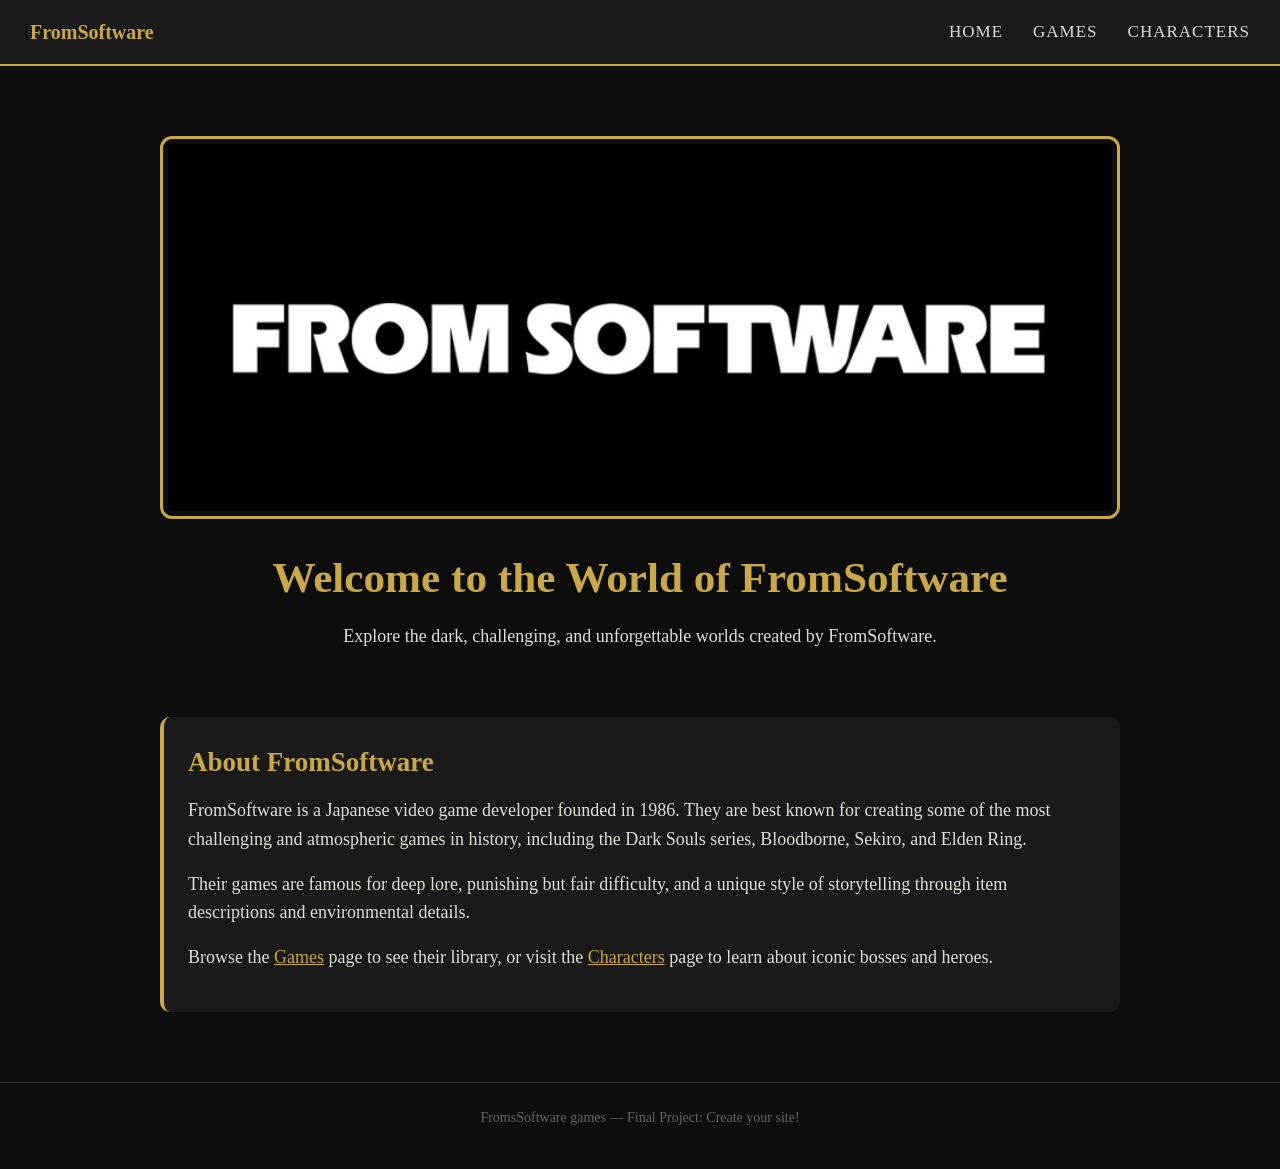
<file: index.html>
<!DOCTYPE html>
<html lang="en">
<head>
  <meta charset="UTF-8" />
  <meta name="viewport" content="width=device-width, initial-scale=1.0"/>
  <title>FromSoftware Games</title>
  <link rel="stylesheet" href="css/style.css"/>
</head>
<body>

  
  <a class="skip-link" href="#main-content">Skip to Main Content</a>

  
  <nav>
    <span class="site-title">FromSoftware</span>
    <a href="index.html">Home</a>
    <a href="games.html">Games</a>
    <a href="characters.html">Characters</a>
  </nav>

  
  <main id="main-content">

    
    <section class="hero">
      <img
        src="img/Hero.jpg"
        alt="FromSoftware logo"
        width="831"
        height="323"
      />
      <h1>Welcome to the World of FromSoftware</h1>
      <p>Explore the dark, challenging, and unforgettable worlds created by FromSoftware.</p>
    </section>

    
    <section class="about-section">
      <h2>About FromSoftware</h2>
      <p>
        FromSoftware is a Japanese video game developer founded in 1986.
        They are best known for creating some of the most challenging and
        atmospheric games in history, including the Dark Souls series,
        Bloodborne, Sekiro, and Elden Ring.
      </p>
      <p>
        Their games are famous for deep lore, punishing but fair difficulty,
        and a unique style of storytelling through item descriptions and
        environmental details.
      </p>
      <p>
        Browse the <a href="games.html" style="color:#c9a84c;">Games</a>
        page to see their library, or visit the
        <a href="characters.html" style="color:#c9a84c;">Characters</a>
        page to learn about iconic bosses and heroes.
      </p>
    </section>

  </main>

  <footer>
    <p>FromsSoftware games &mdash; Final Project&#58; Create your site!</p>
  </footer>

</body>
</html>
</file>
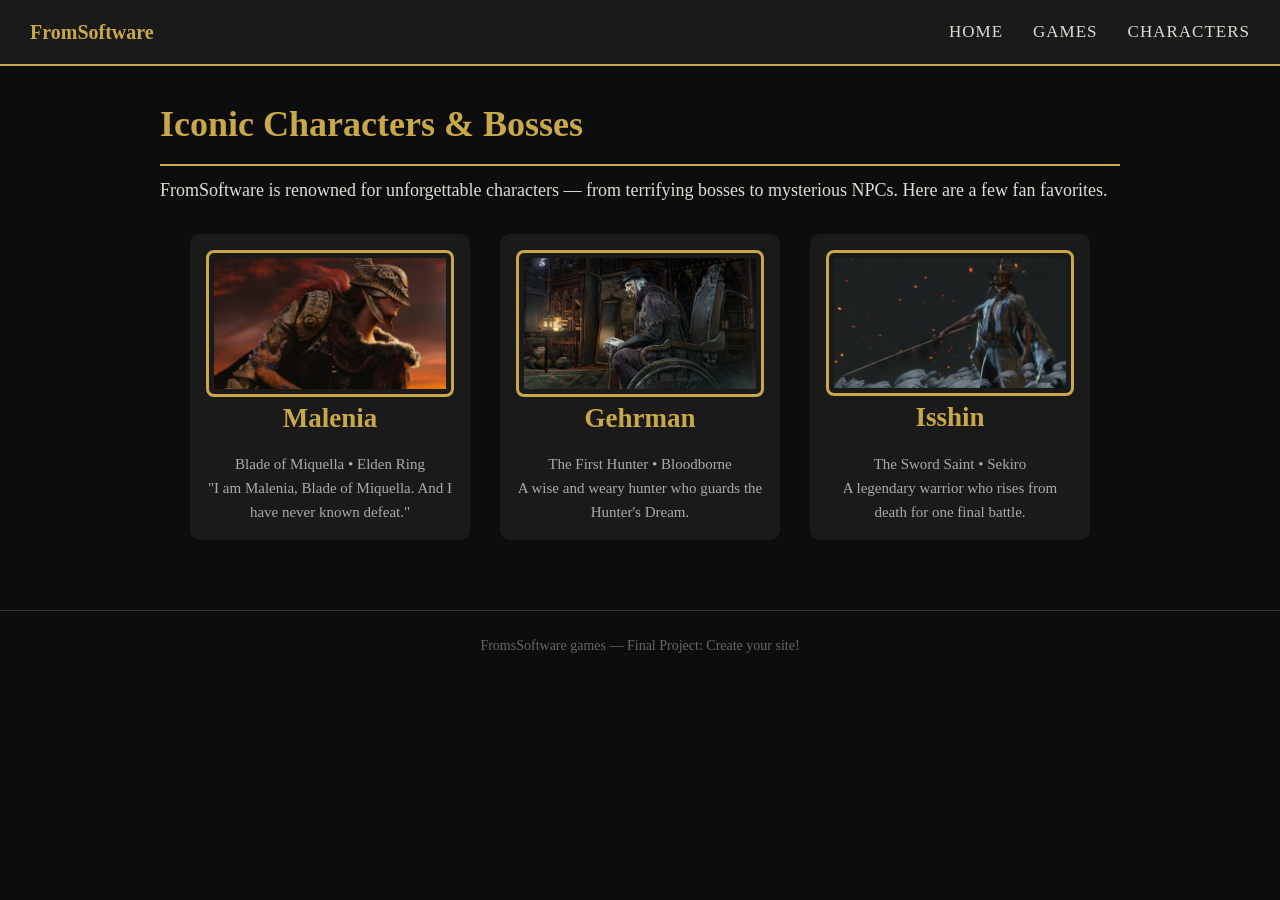
<file: characters.html>
<!DOCTYPE html>
<html lang="en">
<head>
  <meta charset="UTF-8"/>
  <meta name="viewport" content="width=device-width, initial-scale=1.0"/>
  <title>FromSoftware Games</title>
  <link rel="stylesheet" href="css/style.css"/>
</head>
<body>

  
  <a class="skip-link" href="#main-content">Skip to Main Content</a>


  <nav>
    <span class="site-title">FromSoftware</span>
    <a href="index.html">Home</a>
    <a href="games.html">Games</a>
    <a href="characters.html">Characters</a>
  </nav>

  <main id="main-content">

    <h1 class="page-header">Iconic Characters &amp; Bosses</h1>
    <p>
      FromSoftware is renowned for unforgettable characters — from terrifying
      bosses to mysterious NPCs. Here are a few fan favorites.
    </p>

    <div class="characters-flex">

      <div class="character-card">
        <img
          src="img/Malenia.jpg"
          alt="Malenia, Blade of Miquella from Elden Ring"
          width="280"
          height="220"
        />
        <h2>Malenia</h2>
        <p>Blade of Miquella &bull; Elden Ring</p>
        <p>"I am Malenia, Blade of Miquella. And I have never known defeat."</p>
      </div>

      <div class="character-card">
        <img
          src="img/Gehrman.jpg"
          alt="Gehrman, the First Hunter from Bloodborne"
          width="280"
          height="220"
        />
        <h2>Gehrman</h2>
        <p>The First Hunter &bull; Bloodborne</p>
        <p>A wise and weary hunter who guards the Hunter's Dream.</p>
      </div>

      <div class="character-card">
        <img
          src="img/Isshin.jpg"
          alt="Isshin, the Sword Saint from Sekiro"
          width="280"
          height="220"
        />
        <h2>Isshin</h2>
        <p>The Sword Saint &bull; Sekiro</p>
        <p>A legendary warrior who rises from death for one final battle.</p>
      </div>

    </div>
  </main>

  <footer>
    <p>FromsSoftware games &mdash; Final Project&#58; Create your site!</p>
  </footer>

</body>
</html>
</file>
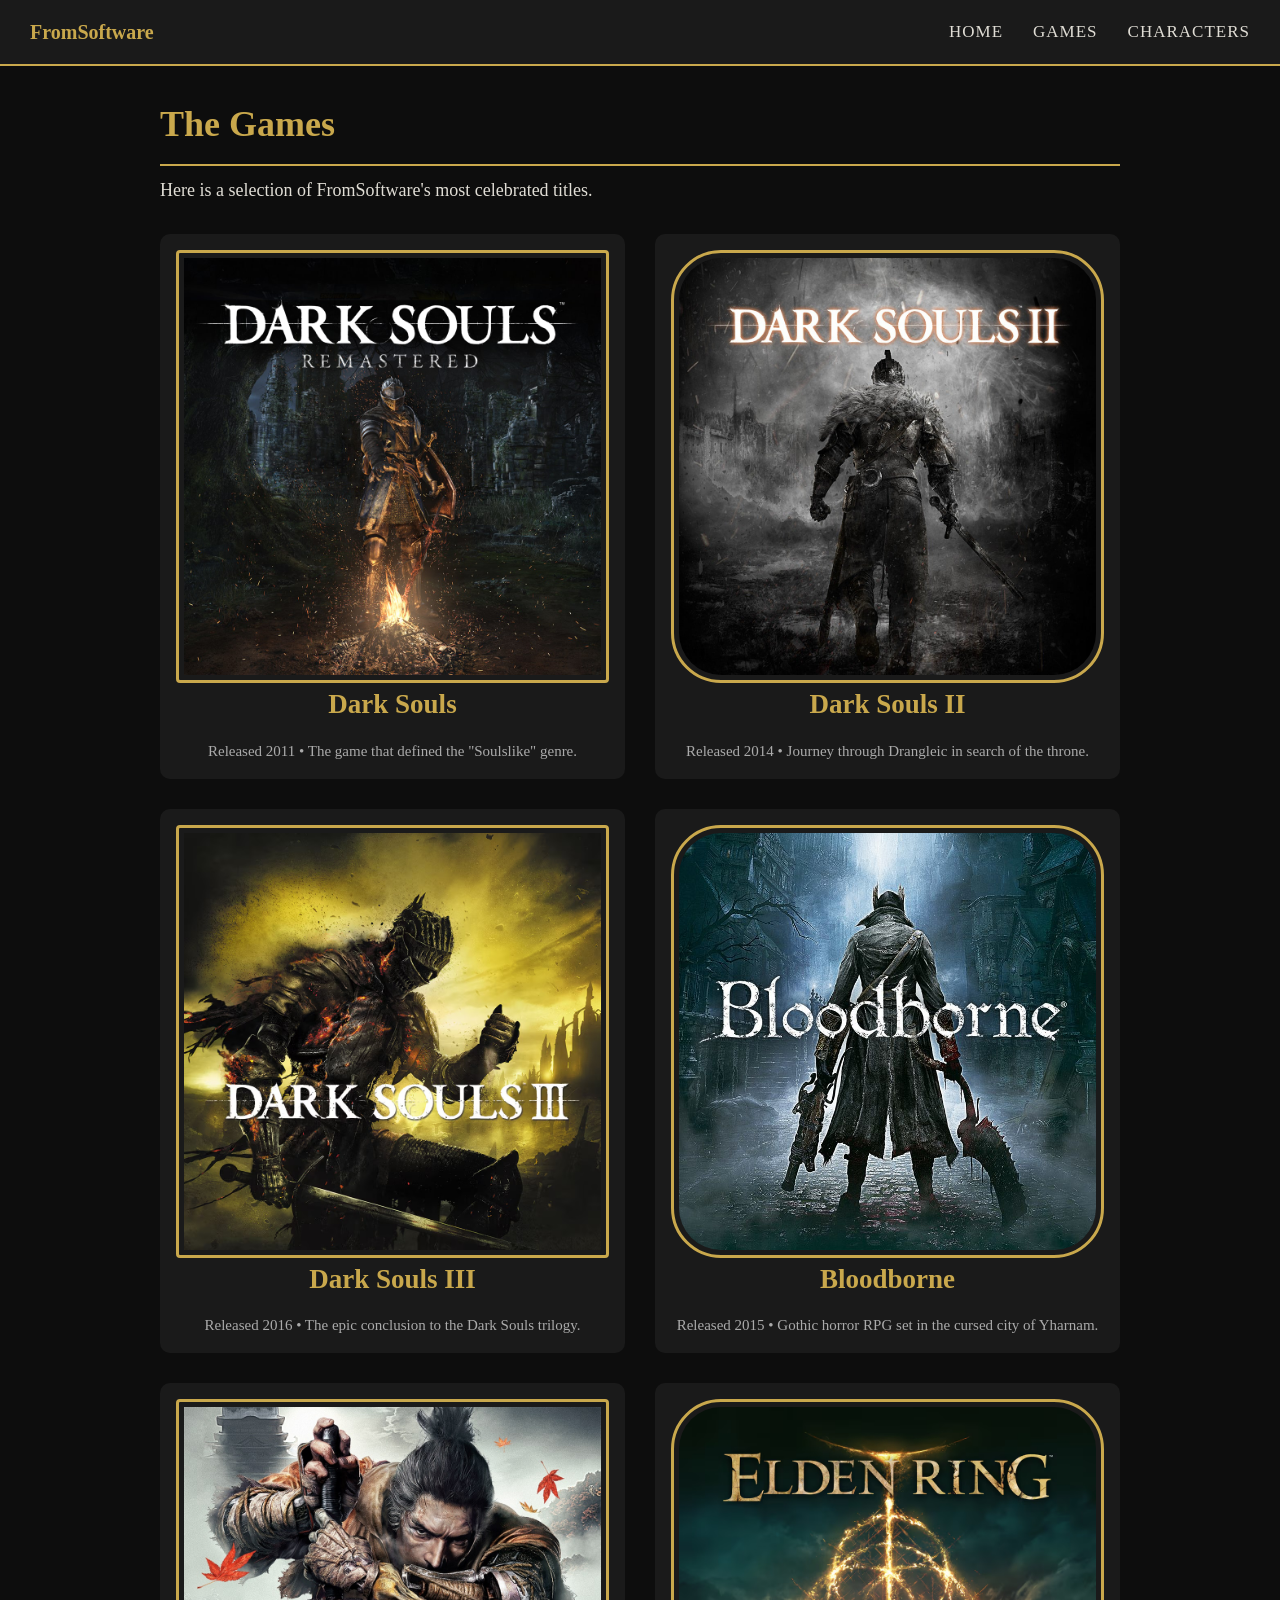
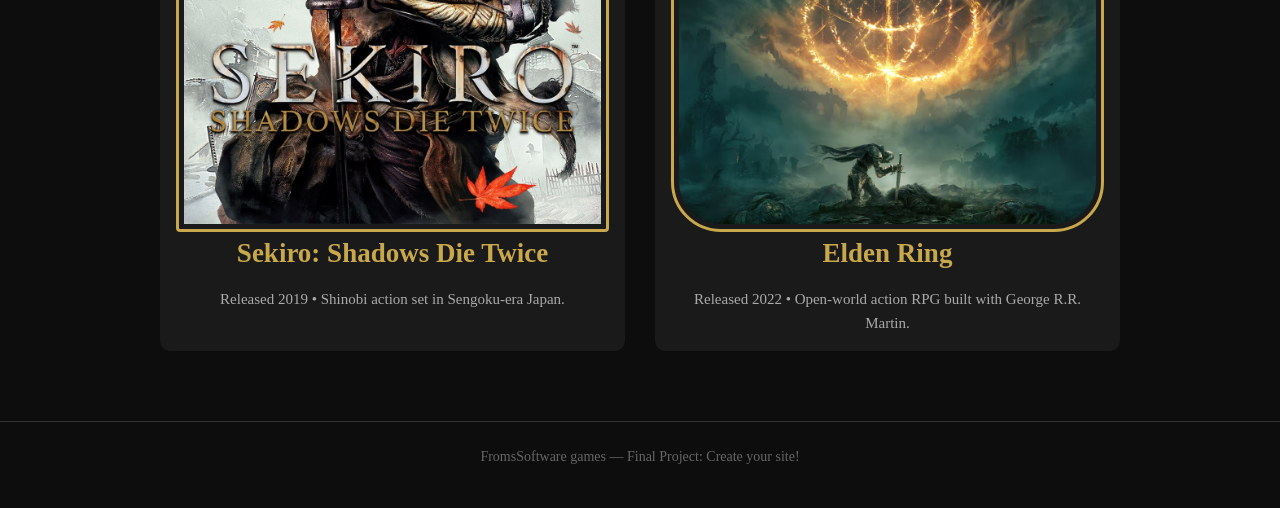
<file: games.html>
<!DOCTYPE html>
<html lang="en">
<head>
  <meta charset="UTF-8" />
  <meta name="viewport" content="width=device-width, initial-scale=1.0"/>
  <title>FromSoftware Games</title>
  <link rel="stylesheet" href="css/style.css"/>
</head>
<body>

  
  <a class="skip-link" href="#main-content">Skip to Main Content</a>

  
  <nav>
    <span class="site-title">FromSoftware</span>
    <a href="index.html">Home</a>
    <a href="games.html">Games</a>
    <a href="characters.html">Characters</a>
  </nav>

  <main id="main-content">
    <h1 class="page-header">The Games</h1>
    <p>Here is a selection of FromSoftware's most celebrated titles.</p>  
    <div class="games-grid">     
      <div class="game-card">
        <img
          src="img/Dark_Souls.jpg"
          alt="Dark Souls cover art"
          width="400"
          height="200"
        />
        <h2>Dark Souls</h2>
        <p>Released 2011 &bull; The game that defined the "Soulslike" genre.</p>
      </div>

      <div class="game-card">
        <img
          src="img/Dark_Souls_II.jpg"
          alt="Dark Souls 2 cover art"
          width="400"
          height="200"
        />
        <h2>Dark Souls II</h2>
        <p>Released 2014 &bull; Journey through Drangleic in search of the throne.</p>
      </div>

      
      <div class="game-card">
        <img
          src="img/Dark_Souls_III.jpg"
          alt="Dark Souls 3 cover art"
          width="400"
          height="200"
        />
        <h2>Dark Souls III</h2>
        <p>Released 2016 &bull; The epic conclusion to the Dark Souls trilogy.</p>
      </div>

      
      <div class="game-card">
        <img
          src="img/Bloodborne.jpg"
          alt="Bloodborne cover art"
          width="400"
          height="200"
        />
        <h2>Bloodborne</h2>
        <p>Released 2015 &bull; Gothic horror RPG set in the cursed city of Yharnam.</p>
      </div>

      
      <div class="game-card">
        <img
          src="img/Sekiro.png"
          alt="Sekiro: Shadows Die Twice cover art"
          width="400"
          height="200"
        />
        <h2>Sekiro: Shadows Die Twice</h2>
        <p>Released 2019 &bull; Shinobi action set in Sengoku-era Japan.</p>
      </div>

      <div class="game-card">
        <img
          src="img/Elden_Ring.jpg"
          alt="Elden Ring cover art"
          width="400"
          height="200"
        />
        <h2>Elden Ring</h2>
        <p>Released 2022 &bull; Open-world action RPG built with George R.R. Martin.</p>
      </div>

    </div>
    

  </main>

  <footer>
    <p>FromsSoftware games &mdash; Final Project&#58; Create your site!</p>
  </footer>

</body>
</html>
</file>
<file: css/style.css>
* {
  box-sizing: border-box;
  margin: 0;
  padding: 0;
}

body {
  background-color: #0d0d0d;
  color: #e0ddd5;
  font-family: Georgia, serif;
  font-size: 18px;
  line-height: 1.6;
}

h1, h2, h3 {
  font-family: "Times New Roman", serif;
  color: #c9a84c;
  margin-bottom: 12px;
}

p {
  margin-bottom: 16px;
}

main {
  max-width: 1000px;
  margin: 0 auto;
  padding: 30px 20px;
}


.skip-link {
  position: absolute;
  left: -9999px;     
  top: 10px;
  background-color: #c9a84c;
  color: #0d0d0d;
  padding: 8px 16px;
  font-weight: bold;
  text-decoration: none;
  z-index: 100;
}

.skip-link:focus {
  left: 10px;        
}



nav {
  display: flex;               
  align-items: center;
  gap: 30px;
  background-color: #1a1a1a;  
  padding: 16px 30px;          
  border-bottom: 2px solid #c9a84c; 
  font-size: 17px;             
}

nav a {
  color: #e0ddd5;
  text-decoration: none;
  letter-spacing: 1px;
  text-transform: uppercase;

  
  transition: color 0.3s ease;
}


nav a:hover {
  color: #c9a84c;
}

nav .site-title {
  margin-right: auto;   
  font-size: 20px;
  font-weight: bold;
  color: #c9a84c;
}



img {
  border: 3px solid #c9a84c;   
  padding: 5px;                  
  border-radius: 8px;            
  display: block;
  max-width: 100%;
}



.games-grid {
  display: grid;
  grid-template-columns: repeat(2, 1fr);   /* 2 equal columns */
  gap: 30px;
  margin-top: 30px;
}

.game-card {
  background-color: #1a1a1a;
  padding: 16px;
  border-radius: 10px;
  text-align: center;
}

.game-card img {
  width: 100%;
  height: auto;
}

.game-card h3 {
  margin-top: 12px;
}

.game-card p {
  font-size: 15px;
  color: #aaa;
  margin-bottom: 0;
}

.game-card:hover {
  transform: scale(1.03);
  box-shadow: 0 0 20px #c9a84c88;
  transition: transform 0.3s ease, box-shadow 0.3s ease;
}


.games-grid .game-card:nth-child(even) img {
  border-radius: 50px;   
}

.games-grid .game-card:nth-child(odd) img {
  border-radius: 4px;    
}



.characters-flex {
  display: flex;
  flex-wrap: wrap;
  gap: 30px;
  justify-content: center;
  margin-top: 30px;
}

.character-card {
  background-color: #1a1a1a;
  padding: 16px;
  border-radius: 10px;
  text-align: center;
  width: 280px;
}

.character-card img {
  width: 100%;
  height: auto;
}

.character-card h3 {
  margin-top: 12px;
}

.character-card p {
  font-size: 15px;
  color: #aaa;
  margin-bottom: 0;
}


.character-card:hover {
  transform: translateY(-6px);
  box-shadow: 0 8px 24px #c9a84c66;
  transition: transform 0.3s ease, box-shadow 0.3s ease;
}


.hero {
  text-align: center;
  padding: 40px 0 20px 0;
}

.hero img {
  width: 100%;
  height: auto;
  border-radius: 12px;
  margin-bottom: 24px;
}

.hero h1 {
  font-size: 2.4em;
  margin-bottom: 10px;
}


.about-section {
  background-color: #1a1a1a;
  padding: 24px;
  border-radius: 10px;
  margin-top: 30px;
  border-left: 4px solid #c9a84c;
}


.page-header {
  border-bottom: 2px solid #c9a84c;
  padding-bottom: 10px;
  margin-bottom: 10px;
}


footer {
  text-align: center;
  padding: 24px;
  margin-top: 40px;
  border-top: 1px solid #333;
  color: #666;
  font-size: 14px;
}
</file>
